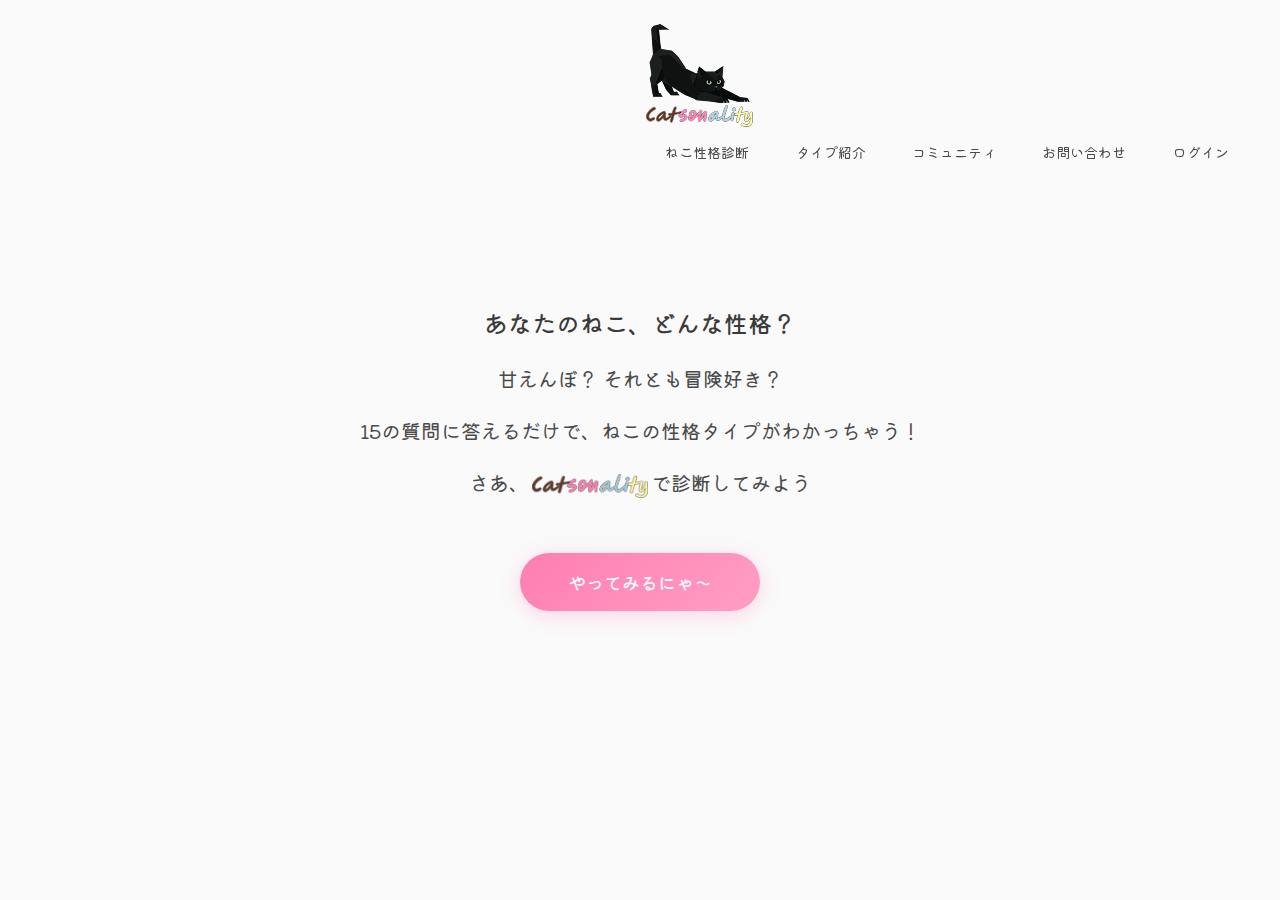
<file: start.html>
<!DOCTYPE html>
<html lang="ja">
<head>
    <meta charset="UTF-8">
    <meta name="viewport" content="width=device-width, initial-scale=1.0">
    <title>Catsonality - ねこ性格診断</title>
    <link rel="preconnect" href="https://fonts.googleapis.com">
    <link rel="preconnect" href="https://fonts.gstatic.com" crossorigin>
    <link href="https://fonts.googleapis.com/css2?family=Kiwi+Maru:wght@300;400;500&display=swap" rel="stylesheet">
    <link rel="stylesheet" href="css/style.css">
</head>
<body>
    <header class="header">
        <div class="header-container">
            <div class="logo">
                <img src="images/logo.png" alt="Catsonality Logo">
            </div>
            <nav class="nav">
                <a href="#" class="nav-link">ねこ性格診断</a>
                <a href="#" class="nav-link">タイプ紹介</a>
                <a href="#" class="nav-link">コミュニティ</a>
                <a href="#" class="nav-link">お問い合わせ</a>
                <a href="#" class="nav-link">ログイン</a>
            </nav>
        </div>
    </header>

    <main class="main-content">
        <div class="content-wrapper">
            <div class="intro-text">
                <p>あなたのねこ、どんな性格？</p>
                <p>甘えんぼ？ それとも冒険好き？</p>
                <p>15の質問に答えるだけで、ねこの性格タイプがわかっちゃう！</p>
                <p>さあ、<img src="images/logo_moji.png" alt="Catsonality" class="inline-logo">で診断してみよう</p>
            </div>
            <a href="test.html" class="cta-button">やってみるにゃ〜</a>
        </div>
    </main>
</body>
</html>
</file>
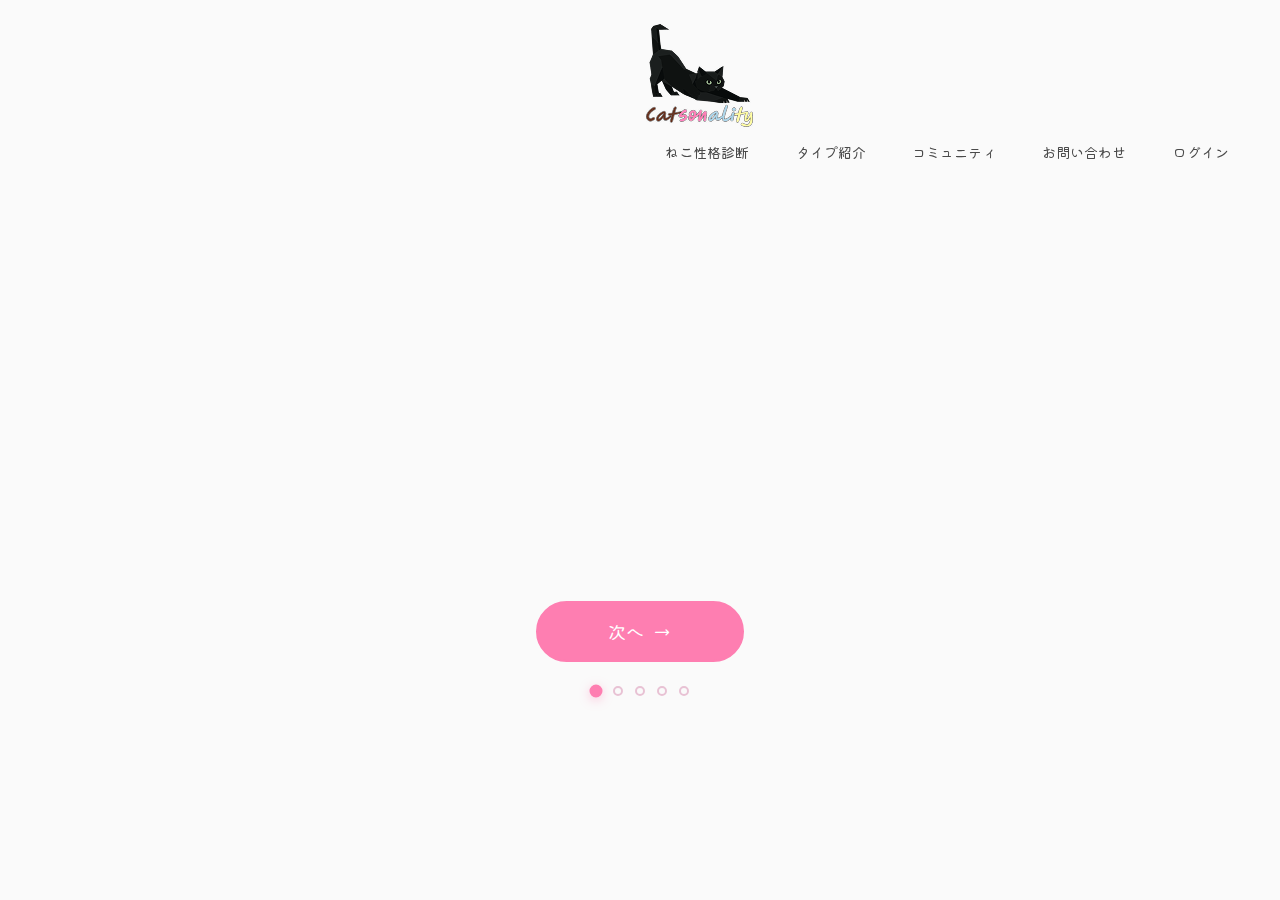
<file: test.html>
<!DOCTYPE html>
<html lang="ja">
<head>
    <meta charset="UTF-8">
    <meta name="viewport" content="width=device-width, initial-scale=1.0">
    <title>ねこ性格診断テスト - Catsonality</title>
    <link rel="preconnect" href="https://fonts.googleapis.com">
    <link rel="preconnect" href="https://fonts.gstatic.com" crossorigin>
    <link href="https://fonts.googleapis.com/css2?family=Kiwi+Maru:wght@300;400;500&display=swap" rel="stylesheet">
    <link rel="stylesheet" href="css/style.css">
    <link rel="stylesheet" href="css/test.css">
</head>
<body>
    <header class="header">
        <div class="header-container">
            <div class="logo">
                <a href="index.html">
                    <img src="images/logo.png" alt="Catsonality Logo">
                </a>
            </div>
            <nav class="nav">
                <a href="#" class="nav-link">ねこ性格診断</a>
                <a href="#" class="nav-link">タイプ紹介</a>
                <a href="#" class="nav-link">コミュニティ</a>
                <a href="#" class="nav-link">お問い合わせ</a>
                <a href="login.html" class="nav-link">ログイン</a>
            </nav>
        </div>
    </header>

    <main class="test-content">
        <div class="test-container">
            <!-- 问题区域 -->
            <div class="questions-wrapper">
                <!-- 第1页：题目1-3 -->
                <div class="question-page active" data-page="1">
                    <div class="question-item">
                        <p class="question-text">新しいものや場所にすぐ興味を持って探検する。</p>
                        <div class="rating-wrapper">
                            <span class="rating-label left">まったく当てはまらない</span>
                            <div class="rating-circles">
                                <button class="rating-circle blue" data-question="1" data-value="1"></button>
                                <button class="rating-circle blue" data-question="1" data-value="2"></button>
                                <button class="rating-circle gray" data-question="1" data-value="3"></button>
                                <button class="rating-circle pink" data-question="1" data-value="4"></button>
                                <button class="rating-circle pink" data-question="1" data-value="5"></button>
                            </div>
                            <span class="rating-label right">とても当てはまる</span>
                        </div>
                    </div>

                    <div class="question-item">
                        <p class="question-text">見知らぬ人や大きな音に敏感で、すぐ隠れてしまう。</p>
                        <div class="rating-wrapper">
                            <span class="rating-label left">まったく当てはまらない</span>
                            <div class="rating-circles">
                                <button class="rating-circle blue" data-question="2" data-value="1"></button>
                                <button class="rating-circle blue" data-question="2" data-value="2"></button>
                                <button class="rating-circle gray" data-question="2" data-value="3"></button>
                                <button class="rating-circle pink" data-question="2" data-value="4"></button>
                                <button class="rating-circle pink" data-question="2" data-value="5"></button>
                            </div>
                            <span class="rating-label right">とても当てはまる</span>
                        </div>
                    </div>

                    <div class="question-item">
                        <p class="question-text">他の猫と一緒にいると、自分が先に食べたり座ったりしたがる。</p>
                        <div class="rating-wrapper">
                            <span class="rating-label left">まったく当てはまらない</span>
                            <div class="rating-circles">
                                <button class="rating-circle blue" data-question="3" data-value="1"></button>
                                <button class="rating-circle blue" data-question="3" data-value="2"></button>
                                <button class="rating-circle gray" data-question="3" data-value="3"></button>
                                <button class="rating-circle pink" data-question="3" data-value="4"></button>
                                <button class="rating-circle pink" data-question="3" data-value="5"></button>
                            </div>
                            <span class="rating-label right">とても当てはまる</span>
                        </div>
                    </div>
                </div>

                <!-- 第2页：题目4-6 -->
                <div class="question-page" data-page="2">
                    <div class="question-item">
                        <p class="question-text">遊んでいる途中で突然テンションが上がり、走り回る。</p>
                        <div class="rating-wrapper">
                            <span class="rating-label left">まったく当てはまらない</span>
                            <div class="rating-circles">
                                <button class="rating-circle blue" data-question="4" data-value="1"></button>
                                <button class="rating-circle blue" data-question="4" data-value="2"></button>
                                <button class="rating-circle gray" data-question="4" data-value="3"></button>
                                <button class="rating-circle pink" data-question="4" data-value="4"></button>
                                <button class="rating-circle pink" data-question="4" data-value="5"></button>
                            </div>
                            <span class="rating-label right">とても当てはまる</span>
                        </div>
                    </div>

                    <div class="question-item">
                        <p class="question-text">飼い主に甘えるのが好きで、よくすり寄ってくる。</p>
                        <div class="rating-wrapper">
                            <span class="rating-label left">まったく当てはまらない</span>
                            <div class="rating-circles">
                                <button class="rating-circle blue" data-question="5" data-value="1"></button>
                                <button class="rating-circle blue" data-question="5" data-value="2"></button>
                                <button class="rating-circle gray" data-question="5" data-value="3"></button>
                                <button class="rating-circle pink" data-question="5" data-value="4"></button>
                                <button class="rating-circle pink" data-question="5" data-value="5"></button>
                            </div>
                            <span class="rating-label right">とても当てはまる</span>
                        </div>
                    </div>

                    <div class="question-item">
                        <p class="question-text">新しい環境になると少し落ち着かなくなる。</p>
                        <div class="rating-wrapper">
                            <span class="rating-label left">まったく当てはまらない</span>
                            <div class="rating-circles">
                                <button class="rating-circle blue" data-question="6" data-value="1"></button>
                                <button class="rating-circle blue" data-question="6" data-value="2"></button>
                                <button class="rating-circle gray" data-question="6" data-value="3"></button>
                                <button class="rating-circle pink" data-question="6" data-value="4"></button>
                                <button class="rating-circle pink" data-question="6" data-value="5"></button>
                            </div>
                            <span class="rating-label right">とても当てはまる</span>
                        </div>
                    </div>
                </div>

                <!-- 第3页：题目7-9 -->
                <div class="question-page" data-page="3">
                    <div class="question-item">
                        <p class="question-text">よく高いところに登ったり、外を観察したりする。</p>
                        <div class="rating-wrapper">
                            <span class="rating-label left">まったく当てはまらない</span>
                            <div class="rating-circles">
                                <button class="rating-circle blue" data-question="7" data-value="1"></button>
                                <button class="rating-circle blue" data-question="7" data-value="2"></button>
                                <button class="rating-circle gray" data-question="7" data-value="3"></button>
                                <button class="rating-circle pink" data-question="7" data-value="4"></button>
                                <button class="rating-circle pink" data-question="7" data-value="5"></button>
                            </div>
                            <span class="rating-label right">とても当てはまる</span>
                        </div>
                    </div>

                    <div class="question-item">
                        <p class="question-text">他の猫に対して強気な態度を見せることがある。</p>
                        <div class="rating-wrapper">
                            <span class="rating-label left">まったく当てはまらない</span>
                            <div class="rating-circles">
                                <button class="rating-circle blue" data-question="8" data-value="1"></button>
                                <button class="rating-circle blue" data-question="8" data-value="2"></button>
                                <button class="rating-circle gray" data-question="8" data-value="3"></button>
                                <button class="rating-circle pink" data-question="8" data-value="4"></button>
                                <button class="rating-circle pink" data-question="8" data-value="5"></button>
                            </div>
                            <span class="rating-label right">とても当てはまる</span>
                        </div>
                    </div>

                    <div class="question-item">
                        <p class="question-text">飼い主が触るとリラックスして喉を鳴らす。</p>
                        <div class="rating-wrapper">
                            <span class="rating-label left">まったく当てはまらない</span>
                            <div class="rating-circles">
                                <button class="rating-circle blue" data-question="9" data-value="1"></button>
                                <button class="rating-circle blue" data-question="9" data-value="2"></button>
                                <button class="rating-circle gray" data-question="9" data-value="3"></button>
                                <button class="rating-circle pink" data-question="9" data-value="4"></button>
                                <button class="rating-circle pink" data-question="9" data-value="5"></button>
                            </div>
                            <span class="rating-label right">とても当てはまる</span>
                        </div>
                    </div>
                </div>

                <!-- 第4页：题目10-12 -->
                <div class="question-page" data-page="4">
                    <div class="question-item">
                        <p class="question-text">突然の音や動きに過剰に反応することがある。</p>
                        <div class="rating-wrapper">
                            <span class="rating-label left">まったく当てはまらない</span>
                            <div class="rating-circles">
                                <button class="rating-circle blue" data-question="10" data-value="1"></button>
                                <button class="rating-circle blue" data-question="10" data-value="2"></button>
                                <button class="rating-circle gray" data-question="10" data-value="3"></button>
                                <button class="rating-circle pink" data-question="10" data-value="4"></button>
                                <button class="rating-circle pink" data-question="10" data-value="5"></button>
                            </div>
                            <span class="rating-label right">とても当てはまる</span>
                        </div>
                    </div>

                    <div class="question-item">
                        <p class="question-text">新しいおもちゃにすぐ飛びつくタイプだ。</p>
                        <div class="rating-wrapper">
                            <span class="rating-label left">まったく当てはまらない</span>
                            <div class="rating-circles">
                                <button class="rating-circle blue" data-question="11" data-value="1"></button>
                                <button class="rating-circle blue" data-question="11" data-value="2"></button>
                                <button class="rating-circle gray" data-question="11" data-value="3"></button>
                                <button class="rating-circle pink" data-question="11" data-value="4"></button>
                                <button class="rating-circle pink" data-question="11" data-value="5"></button>
                            </div>
                            <span class="rating-label right">とても当てはまる</span>
                        </div>
                    </div>

                    <div class="question-item">
                        <p class="question-text">食事や遊びのとき、他の猫を押しのけることがある。</p>
                        <div class="rating-wrapper">
                            <span class="rating-label left">まったく当てはまらない</span>
                            <div class="rating-circles">
                                <button class="rating-circle blue" data-question="12" data-value="1"></button>
                                <button class="rating-circle blue" data-question="12" data-value="2"></button>
                                <button class="rating-circle gray" data-question="12" data-value="3"></button>
                                <button class="rating-circle pink" data-question="12" data-value="4"></button>
                                <button class="rating-circle pink" data-question="12" data-value="5"></button>
                            </div>
                            <span class="rating-label right">とても当てはまる</span>
                        </div>
                    </div>
                </div>

                <!-- 第5页：题目13-15 -->
                <div class="question-page" data-page="5">
                    <div class="question-item">
                        <p class="question-text">興奮すると急に気分が変わって落ち着かなくなる。</p>
                        <div class="rating-wrapper">
                            <span class="rating-label left">まったく当てはまらない</span>
                            <div class="rating-circles">
                                <button class="rating-circle blue" data-question="13" data-value="1"></button>
                                <button class="rating-circle blue" data-question="13" data-value="2"></button>
                                <button class="rating-circle gray" data-question="13" data-value="3"></button>
                                <button class="rating-circle pink" data-question="13" data-value="4"></button>
                                <button class="rating-circle pink" data-question="13" data-value="5"></button>
                            </div>
                            <span class="rating-label right">とても当てはまる</span>
                        </div>
                    </div>

                    <div class="question-item">
                        <p class="question-text">よく飼い主のそばで過ごし、安心しているように見える。</p>
                        <div class="rating-wrapper">
                            <span class="rating-label left">まったく当てはまらない</span>
                            <div class="rating-circles">
                                <button class="rating-circle blue" data-question="14" data-value="1"></button>
                                <button class="rating-circle blue" data-question="14" data-value="2"></button>
                                <button class="rating-circle gray" data-question="14" data-value="3"></button>
                                <button class="rating-circle pink" data-question="14" data-value="4"></button>
                                <button class="rating-circle pink" data-question="14" data-value="5"></button>
                            </div>
                            <span class="rating-label right">とても当てはまる</span>
                        </div>
                    </div>

                    <div class="question-item">
                        <p class="question-text">初めての人や音にもあまり動じない。</p>
                        <div class="rating-wrapper">
                            <span class="rating-label left">まったく当てはまらない</span>
                            <div class="rating-circles">
                                <button class="rating-circle blue" data-question="15" data-value="1"></button>
                                <button class="rating-circle blue" data-question="15" data-value="2"></button>
                                <button class="rating-circle gray" data-question="15" data-value="3"></button>
                                <button class="rating-circle pink" data-question="15" data-value="4"></button>
                                <button class="rating-circle pink" data-question="15" data-value="5"></button>
                            </div>
                            <span class="rating-label right">とても当てはまる</span>
                        </div>
                    </div>
                </div>

                <!-- 个人资料设置页 (第6页) -->
                <div class="question-page profile-page" data-page="6">
                    <h2 class="profile-title">最後に、ねこちゃんのことを教えてね</h2>
                    
                    <div class="profile-upload-container">
                        <div class="avatar-upload" id="avatarUpload">
                            <div class="avatar-preview" id="avatarPreview">
                                <span class="placeholder-text">写真を選択</span>
                            </div>
                            <input type="file" id="fileInput" accept="image/*" hidden>
                        </div>
                        <p class="upload-hint">クリックして写真をアップロード（任意）</p>
                    </div>

                    <div class="profile-input-container">
                        <label for="catName" class="input-label">ねこちゃんのお名前</label>
                        <input type="text" id="catName" class="name-input" placeholder="名前を入力してね（任意）">
                    </div>
                </div>
            </div>

            <!-- 导航按钮区域 -->
            <div class="navigation-area">
                <div class="nav-buttons">
                    <button class="nav-btn prev-btn" id="prevBtn">
                        <span class="arrow-icon">←</span>
                        <span>戻る</span>
                    </button>
                    <button class="nav-btn next-btn" id="nextBtn">
                        <span id="nextBtnText">次へ</span>
                        <span class="arrow-icon">→</span>
                    </button>
                </div>

                <!-- 分页指示器 -->
                <div class="page-indicator">
                    <span class="indicator-dot active" data-page="1"></span>
                    <span class="indicator-dot" data-page="2"></span>
                    <span class="indicator-dot" data-page="3"></span>
                    <span class="indicator-dot" data-page="4"></span>
                    <span class="indicator-dot" data-page="5"></span>
                </div>
            </div>
        </div>
    </main>

    <script src="js/test.js"></script>
</body>
</html>
</file>
<file: css/style.css>
/* 全局样式重置 */
* {
    margin: 0;
    padding: 0;
    box-sizing: border-box;
}

html {
    font-size: 16px;
}

:root {
    --primary: #FE7EB1;
    --primary-light: #FF9EC4;
    --primary-dark: #FF6BA6;
    --primary-soft: #fff5f8;
    --primary-shadow: rgba(254, 126, 177, 0.3);
}

body {
    font-family: "Kiwi Maru", -apple-system, BlinkMacSystemFont, "Segoe UI", "Hiragino Sans", "Hiragino Kaku Gothic ProN", "Yu Gothic", "Meiryo", sans-serif;
    width: 100%;
    min-height: 100vh;
    /* 极简白色背景，微暖色调 */
    background: #FAFAFA;
    background-attachment: fixed;
}

/* 测试页保持不滚动 */
body:has(.test-content) {
    height: 100vh;
    overflow: hidden;
}

/* 首页有社区预览时允许滚动 */
body:has(.community-preview) {
    height: auto;
    overflow-y: auto;
}

/* 首页无社区预览时不滚动 */
body:has(.main-content):not(:has(.community-preview)) {
    height: 100vh;
    overflow: hidden;
}

/* 结果页允许滚动 */
body:has(.result-content) {
    height: auto;
    overflow-y: auto;
}

button,
input[type="button"],
input[type="submit"],
.btn {
    font-family: "Kiwi Maru", -apple-system, BlinkMacSystemFont, "Segoe UI", "Hiragino Sans", "Hiragino Kaku Gothic ProN", "Yu Gothic", "Meiryo", sans-serif;
}

/* ===== 漂浮猫咪装饰 ===== */
.floating-cats {
    position: fixed;
    top: 0;
    left: 0;
    width: 100%;
    height: 100vh;
    pointer-events: none;
    z-index: 50;
    overflow: hidden;
    transition: opacity 0.6s ease;
}

.float-cat {
    position: absolute;
    width: 100px;
    opacity: 0.35;
    animation: float 6s ease-in-out infinite;
    pointer-events: auto;
    cursor: pointer;
    transition: transform 0.4s cubic-bezier(0.34, 1.56, 0.64, 1), 
                opacity 0.3s ease;
}

.float-cat img {
    width: 100%;
    height: auto;
    filter: grayscale(10%) saturate(0.9);
    transition: filter 0.3s ease;
}

.float-cat:hover {
    opacity: 1;
    transform: scale(1.2);
    animation-play-state: paused;
}

.float-cat:hover img {
    filter: grayscale(0%) saturate(1.1);
}

/* 气泡提示框 */
.float-cat::before {
    content: attr(data-name);
    position: absolute;
    bottom: calc(100% + 12px);
    left: 50%;
    transform: translateX(-50%) scale(0.8);
    background: rgba(255, 255, 255, 0.95);
    color: #4a4a4a;
    font-size: 0.8rem;
    font-weight: 500;
    padding: 0.5rem 0.8rem;
    border-radius: 12px;
    white-space: nowrap;
    box-shadow: 0 2px 12px rgba(0, 0, 0, 0.1);
    opacity: 0;
    visibility: hidden;
    transition: all 0.3s cubic-bezier(0.34, 1.56, 0.64, 1);
    z-index: 10;
}

/* 气泡小三角 */
.float-cat::after {
    content: '';
    position: absolute;
    bottom: calc(100% + 4px);
    left: 50%;
    transform: translateX(-50%) scale(0.8);
    border: 6px solid transparent;
    border-top-color: rgba(255, 255, 255, 0.95);
    opacity: 0;
    visibility: hidden;
    transition: all 0.3s cubic-bezier(0.34, 1.56, 0.64, 1);
    z-index: 10;
}

.float-cat:hover::before,
.float-cat:hover::after {
    opacity: 1;
    visibility: visible;
    transform: translateX(-50%) scale(1);
}

/* 各猫咪位置和动画延迟 */
.cat-1 {
    top: 12%;
    left: 28%;
    width: 95px;
    animation-duration: 5s;
    animation-delay: 0s;
}

.cat-2 {
    top: 18%;
    right: 28%;
    width: 90px;
    animation-duration: 7s;
    animation-delay: -1s;
}

.cat-3 {
    top: 38%;
    left: 12%;
    width: 105px;
    animation-duration: 6s;
    animation-delay: -2s;
}

.cat-4 {
    top: 35%;
    right: 12%;
    width: 110px;
    animation-duration: 5.5s;
    animation-delay: -3s;
}

.cat-5 {
    top: 22%;
    left: 38%;
    width: 80px;
    animation-duration: 6.5s;
    animation-delay: -1.5s;
}

.cat-6 {
    top: 20%;
    right: 38%;
    width: 80px;
    animation-duration: 5s;
    animation-delay: -2.5s;
}

.cat-7 {
    bottom: 15%;
    left: 18%;
    width: 95px;
    animation-duration: 7s;
    animation-delay: -0.5s;
}

.cat-8 {
    bottom: 12%;
    right: 18%;
    width: 100px;
    animation-duration: 6s;
    animation-delay: -3.5s;
}

@keyframes float {
    0%, 100% {
        transform: translateY(0) rotate(0deg);
    }
    25% {
        transform: translateY(-15px) rotate(2deg);
    }
    50% {
        transform: translateY(-25px) rotate(0deg);
    }
    75% {
        transform: translateY(-10px) rotate(-2deg);
    }
}

/* ===== 固定Logo ===== */
.logo-fixed {
    position: fixed;
    top: 1.5rem;
    left: 2rem;
    z-index: 200;
}

.logo-fixed img {
    height: 4rem;
    width: auto;
    display: block;
    transition: transform 0.3s ease;
    filter: drop-shadow(0 2px 8px rgba(0, 0, 0, 0.08));
}

.logo-fixed:hover img {
    transform: scale(1.08);
}

/* ===== Header 样式 ===== */
.header {
    position: fixed;
    top: 1.5rem;
    right: 2rem;
    z-index: 100;
    background: transparent;
}

/* ===== 导航栏胶囊按钮风格 ===== */
.nav {
    display: flex;
    align-items: center;
    gap: 0.5rem;
}

.nav-link {
    color: #4a4a4a;
    font-size: 0.875rem;
    text-decoration: none;
    white-space: nowrap;
    padding: 0.6rem 1.2rem;
    border-radius: 999px;
    transition: all 0.3s ease;
    position: relative;
}

.nav-link:hover {
    color: #FE7EB1;
    background-color: rgba(254, 126, 177, 0.08);
}

.nav-link.active {
    color: #FE7EB1;
    background-color: rgba(254, 126, 177, 0.12);
    font-weight: 600;
}

.nav-link:active {
    transform: scale(0.97);
}

/* 登录按钮特殊样式 */
.nav-link.login-btn {
    background: linear-gradient(135deg, var(--primary) 0%, var(--primary-light) 100%);
    color: #ffffff;
    font-weight: 500;
    box-shadow: 0 2px 10px rgba(254, 126, 177, 0.25);
    margin-left: 0.5rem;
}

.nav-link.login-btn:hover {
    background: linear-gradient(135deg, var(--primary-dark) 0%, var(--primary) 100%);
    color: #ffffff;
    transform: translateY(-2px);
    box-shadow: 0 4px 15px rgba(254, 126, 177, 0.35);
}

.nav-link.login-btn:active {
    transform: translateY(0) scale(0.98);
}

/* ナビ背景（重なり時） */
.header {
    transition: background 0.2s ease, box-shadow 0.2s ease;
}

.header.nav-overlay {
    background: rgba(255, 255, 255, 0.75);
    border: 1px solid rgba(0, 0, 0, 0.04);
    border-radius: 999px;
    padding: 0.4rem 0.6rem;
    backdrop-filter: blur(8px);
    box-shadow: 0 6px 16px rgba(0, 0, 0, 0.08);
}

/* マイページ表示（アバター + 名前） */
.nav-link.mypage-btn {
    display: inline-flex;
    align-items: center;
    gap: 0.5rem;
    padding: 0.45rem 0.9rem;
    background: #ffffff;
    border: 1px solid #f0f0f0;
    box-shadow: 0 2px 8px rgba(0, 0, 0, 0.06);
}

.nav-link.mypage-btn:hover {
    background-color: rgba(254, 126, 177, 0.08);
}

.nav-avatar {
    width: 24px;
    height: 24px;
    border-radius: 999px;
    object-fit: cover;
    border: 1px solid #f2f2f2;
}

.nav-name {
    color: #4a4a4a;
    font-size: 0.85rem;
}

/* ===== 主体内容样式 ===== */
.main-content {
    width: 100%;
    height: 100vh;
    display: flex;
    align-items: center;
    justify-content: center;
    padding: 0 2%;
    overflow: hidden;
    position: relative;
    z-index: 1;
}

.content-wrapper {
    width: 90%;
    max-width: 900px;
    display: flex;
    flex-direction: column;
    align-items: center;
    justify-content: center;
    position: relative;
    z-index: 2;
}

.intro-text {
    color: #4a4a4a;
    font-size: 1.25rem;
    line-height: 2.2;
    text-align: center;
    margin-bottom: 2.5rem;
}

.intro-text p {
    margin: 0.5rem 0;
}

.intro-text p:first-child {
    font-size: 1.5rem;
    font-weight: 500;
    color: #3a3a3a;
}

.inline-logo {
    height: 1.5rem;
    width: auto;
    vertical-align: middle;
    display: inline-block;
    margin: 0 0.2rem;
}

/* ===== CTA按钮样式 ===== */
.cta-button {
    display: inline-block;
    padding: 1rem 3rem;
    min-width: 14rem;
    background: linear-gradient(135deg, #FE7EB1 0%, #FF9EC4 100%);
    color: #ffffff;
    font-size: 1.125rem;
    font-weight: 500;
    text-decoration: none;
    border-radius: 999px;
    text-align: center;
    transition: all 0.3s ease;
    box-shadow: 0 4px 20px rgba(254, 126, 177, 0.3);
    position: relative;
    overflow: hidden;
}

.cta-button::before {
    content: '';
    position: absolute;
    top: 0;
    left: -100%;
    width: 100%;
    height: 100%;
    background: linear-gradient(90deg, transparent, rgba(255, 255, 255, 0.2), transparent);
    transition: left 0.5s ease;
}

.cta-button:hover {
    transform: translateY(-3px) scale(1.02);
    box-shadow: 0 8px 30px rgba(254, 126, 177, 0.4);
}

.cta-button:hover::before {
    left: 100%;
}

.cta-button:active {
    transform: translateY(0) scale(0.98);
}

/* ===== 响应式设计 ===== */
@media (max-width: 768px) {
    html {
        font-size: 14px;
    }
    
    .logo-fixed {
        top: 1rem;
        left: 1rem;
    }
    
    .logo-fixed img {
        height: 3rem;
    }
    
    .header {
        top: 1rem;
        right: 1rem;
    }
    
    .nav {
        flex-wrap: wrap;
        gap: 0.3rem;
        justify-content: flex-end;
    }
    
    .nav-link {
        font-size: 0.8rem;
        padding: 0.4rem 0.8rem;
    }
    
    .intro-text {
        font-size: 1.1rem;
        line-height: 1.9;
    }
    
    .intro-text p:first-child {
        font-size: 1.3rem;
    }
    
    .cta-button {
        min-width: 12rem;
        font-size: 1rem;
        padding: 0.9rem 2.5rem;
    }
    
    /* 移动端减少猫咪数量 */
    .cat-3, .cat-4, .cat-7, .cat-8 {
        display: none;
    }
    
    .float-cat {
        width: 80px;
        opacity: 0.28;
    }
}

@media (max-width: 480px) {
    html {
        font-size: 13px;
    }
    
    .logo-fixed {
        top: 0.8rem;
        left: 0.8rem;
    }
    
    .logo-fixed img {
        height: 2.5rem;
    }
    
    .header {
        top: 0.8rem;
        right: 0.8rem;
    }
    
    .nav {
        gap: 0.2rem;
    }
    
    .nav-link {
        font-size: 0.75rem;
        padding: 0.4rem 0.6rem;
    }
    
    .nav-link.login-btn {
        margin-left: 0.2rem;
    }
    
    .intro-text {
        font-size: 1rem;
        margin-bottom: 2rem;
    }
    
    .intro-text p:first-child {
        font-size: 1.15rem;
    }
    
    .inline-logo {
        height: 1.3rem;
    }
    
    .float-cat {
        width: 70px;
        opacity: 0.22;
    }
}

/* ===== Loading Page ===== */
.loading-page {
    position: fixed;
    top: 0;
    left: 0;
    width: 100%;
    height: 100%;
    background: #FAFAFA;
    display: flex;
    flex-direction: column;
    align-items: center;
    justify-content: center;
    z-index: 9999;
    transition: opacity 0.5s ease, visibility 0.5s ease;
}

.loading-page.hidden {
    opacity: 0;
    visibility: hidden;
    pointer-events: none;
}

.loading-content {
    display: flex;
    flex-direction: column;
    align-items: center;
    gap: 1.5rem;
}

/* Logo动画 */
.loading-logo {
    width: 120px;
    height: 120px;
    animation: logoBounce 1.2s ease-in-out infinite;
}

.loading-logo img {
    width: 100%;
    height: 100%;
    object-fit: contain;
}

/* Loading 文字 */
.loading-text {
    font-size: 0.9rem;
    color: #999;
    letter-spacing: 0.1em;
}

.loading-dots {
    display: inline-flex;
    gap: 4px;
    margin-left: 4px;
}

.loading-dots span {
    width: 4px;
    height: 4px;
    background: var(--primary);
    border-radius: 50%;
    animation: dotPulse 1.4s ease-in-out infinite;
}

.loading-dots span:nth-child(2) {
    animation-delay: 0.2s;
}

.loading-dots span:nth-child(3) {
    animation-delay: 0.4s;
}

/* 动画 */
@keyframes logoBounce {
    0%, 100% {
        transform: translateY(0) scale(1);
    }
    50% {
        transform: translateY(-10px) scale(1.05);
    }
}@keyframes dotPulse {
    0%, 80%, 100% {
        opacity: 0.3;
        transform: scale(0.8);
    }
    40% {
        opacity: 1;
        transform: scale(1);
    }
}
</file>
<file: css/test.css>
/* 测试页面主体样式 */
.test-content {
    width: 100%;
    height: 100vh;
    display: flex;
    align-items: center;
    justify-content: center;
    padding: 0 2%;
    overflow: hidden;
}

/* 导航当前页高亮 */
.nav-link.active {
    color: #FE7EB1;
}

.test-container {
    width: 90%;
    max-width: 1000px;
    display: flex;
    flex-direction: column;
    align-items: center;
    justify-content: center;
    gap: 2rem;
}

/* 问题区域 */
.questions-wrapper {
    width: 100%;
    position: relative;
}

.question-page {
    display: none;
    flex-direction: column;
    gap: 2rem;
    width: 100%;
    opacity: 0;
    transform: translateY(30px) scale(0.95);
    transition: opacity 0.5s cubic-bezier(0.4, 0, 0.2, 1), 
                transform 0.5s cubic-bezier(0.4, 0, 0.2, 1);
}

.question-page.active {
    display: flex;
    animation: pageEnter 0.5s cubic-bezier(0.4, 0, 0.2, 1) forwards;
}

.question-page.exiting {
    animation: pageExit 0.4s cubic-bezier(0.4, 0, 0.2, 1) forwards;
}

/* 页面进入动画 */
@keyframes pageEnter {
    0% {
        opacity: 0;
        transform: translateY(30px) scale(0.95);
    }
    100% {
        opacity: 1;
        transform: translateY(0) scale(1);
    }
}

/* 页面退出动画 */
@keyframes pageExit {
    0% {
        opacity: 1;
        transform: translateY(0) scale(1);
    }
    100% {
        opacity: 0;
        transform: translateY(-20px) scale(0.98);
    }
}

.question-item {
    display: flex;
    flex-direction: column;
    gap: 1rem;
    width: 100%;
}

.question-text {
    color: #4a4a4a;
    font-size: 20px;
    line-height: 1.8;
    text-align: center;
    margin: 0;
    font-weight: 400;
}

/* 评分区域 */
.rating-wrapper {
    display: flex;
    align-items: center;
    justify-content: center;
    gap: 1.5rem;
    flex-wrap: wrap;
}

.rating-label {
    font-size: 14px;
    white-space: nowrap;
}

.rating-label.left {
    color: #A3C7D9;
}

.rating-label.right {
    color: #FE7EB1;
}

.rating-circles {
    display: flex;
    align-items: center;
    gap: 1rem;
}

.rating-circle {
    width: 2.5rem;
    height: 2.5rem;
    border-radius: 50%;
    border: 2px solid;
    background-color: transparent;
    cursor: pointer;
    transition: all 0.2s ease;
    padding: 0;
    position: relative;
    display: flex;
    align-items: center;
    justify-content: center;
}

/* Check mark 图标 */
.rating-circle::after {
    content: '✓';
    color: #ffffff;
    font-size: 1.2rem;
    font-weight: bold;
    opacity: 0;
    transition: opacity 0.2s ease;
}

/* 两端圆圈最大 */
.rating-circle[data-value="1"],
.rating-circle[data-value="5"] {
    width: 3rem;
    height: 3rem;
}

.rating-circle[data-value="1"]::after,
.rating-circle[data-value="5"]::after {
    font-size: 1.4rem;
}

/* 第二和第四个圆圈中等 */
.rating-circle[data-value="2"],
.rating-circle[data-value="4"] {
    width: 2.5rem;
    height: 2.5rem;
}

.rating-circle[data-value="2"]::after,
.rating-circle[data-value="4"]::after {
    font-size: 1.2rem;
}

/* 中间圆圈最小 */
.rating-circle[data-value="3"] {
    width: 2rem;
    height: 2rem;
}

.rating-circle[data-value="3"]::after {
    font-size: 1rem;
}

/* 圆点颜色 */
.rating-circle.blue {
    border-color: #A3C7D9;
}

.rating-circle.gray {
    border-color: #9B9FAA;
}

.rating-circle.pink {
    border-color: #FE7EB1;
}

/* 选中状态 - 实心颜色 + 白色check mark */
.rating-circle.blue.selected {
    background-color: #A3C7D9;
    border-color: #A3C7D9;
    box-shadow: 0 0 0 3px rgba(163, 199, 217, 0.3);
}

.rating-circle.gray.selected {
    background-color: #9B9FAA;
    border-color: #9B9FAA;
    box-shadow: 0 0 0 3px rgba(155, 159, 170, 0.3);
}

.rating-circle.pink.selected {
    background-color: #FE7EB1;
    border-color: #FE7EB1;
    box-shadow: 0 0 0 3px rgba(254, 126, 177, 0.3);
}

/* 选中时显示完全不透明的check mark */
.rating-circle.selected::after {
    opacity: 1;
}

/* 已回答的题目样式 - 降低透明度但保持可交互 */
.question-item.answered {
    opacity: 0.5;
    transition: opacity 0.3s ease;
}

/* 未回答题目高亮提示 */
.question-item.highlight-unanswered {
    animation: highlightPulse 0.5s ease-in-out 3;
    background: rgba(254, 126, 177, 0.1);
    border-radius: 12px;
    padding: 1rem;
    margin: -1rem;
}

@keyframes highlightPulse {
    0%, 100% {
        box-shadow: 0 0 0 0 rgba(254, 126, 177, 0);
    }
    50% {
        box-shadow: 0 0 0 8px rgba(254, 126, 177, 0.3);
    }
}

/* hover效果 - 仅对未选中的圆圈生效 */
.rating-circle:not(.selected):hover {
    transform: scale(1.1);
}

.rating-circle.blue:not(.selected):hover {
    background-color: #A3C7D9;
}

.rating-circle.gray:not(.selected):hover {
    background-color: #9B9FAA;
}

.rating-circle.pink:not(.selected):hover {
    background-color: #FE7EB1;
}

/* Hover时显示半透明check mark */
.rating-circle:not(.selected):hover::after {
    opacity: 0.8;
}

/* 导航区域 */
.navigation-area {
    display: flex;
    flex-direction: column;
    align-items: center;
    gap: 1.5rem;
    width: 100%;
}

.nav-buttons {
    display: flex;
    gap: 2rem;
    align-items: center;
    justify-content: center;
}

.nav-btn {
    display: flex;
    align-items: center;
    justify-content: center;
    gap: 0.5rem;
    padding: 0.875rem 2rem;
    min-width: 13rem;
    border-radius: 999px;
    font-size: 1.125rem;
    cursor: pointer;
    transition: all 0.3s cubic-bezier(0.4, 0, 0.2, 1);
    border: 2px solid;
}

.nav-btn .arrow-icon {
    display: inline-block;
    transition: transform 0.3s cubic-bezier(0.4, 0, 0.2, 1);
    font-size: 1.25rem;
}

/* 上一页按钮（描边样式） */
.prev-btn {
    background-color: #ffffff;
    color: #FE7EB1;
    border-color: #FE7EB1;
    display: none;
    opacity: 0;
    transform: translateX(-10px);
}

.prev-btn.show {
    display: flex;
    animation: slideInLeft 0.3s cubic-bezier(0.4, 0, 0.2, 1) forwards;
}

@keyframes slideInLeft {
    from {
        opacity: 0;
        transform: translateX(-10px);
    }
    to {
        opacity: 1;
        transform: translateX(0);
    }
}

.prev-btn:hover {
    transform: scale(1.05);
    box-shadow: 0 4px 16px rgba(254, 126, 177, 0.25);
}

.prev-btn:hover .arrow-icon {
    transform: translateX(-3px);
}

.prev-btn:active {
    transform: scale(0.95) translateX(0);
}

/* 下一页按钮（实心样式） */
.next-btn {
    background-color: #FE7EB1;
    color: #ffffff;
    border-color: #FE7EB1;
}

.next-btn:hover {
    transform: scale(1.05);
    box-shadow: 0 4px 16px rgba(254, 126, 177, 0.4);
}

.next-btn:hover .arrow-icon {
    transform: translateX(3px);
}

.next-btn:active {
    transform: scale(0.95);
}

/* 按钮点击时禁用状态 */
.nav-btn.disabled {
    opacity: 0.6;
    cursor: not-allowed;
    pointer-events: none;
}

/* 分页指示器 */
.page-indicator {
    display: flex;
    gap: 0.75rem;
    align-items: center;
    justify-content: center;
}

.indicator-dot {
    width: 0.625rem;
    height: 0.625rem;
    border-radius: 50%;
    background-color: transparent;
    border: 2px solid #e8c2d4;
    cursor: pointer;
    transition: all 0.4s cubic-bezier(0.4, 0, 0.2, 1);
}

.indicator-dot.active {
    background-color: #FE7EB1;
    border-color: #FE7EB1;
    transform: scale(1.3);
    box-shadow: 0 2px 8px rgba(254, 126, 177, 0.4);
}

.indicator-dot:hover:not(.active) {
    border-color: #FE7EB1;
    transform: scale(1.15);
}

/* Profile Page Styles */
.profile-page {
    align-items: center;
    justify-content: center;
    text-align: center;
}

.profile-title {
    font-size: 1.5rem;
    color: #4a4a4a;
    margin-bottom: 2rem;
}

.profile-upload-container {
    display: flex;
    flex-direction: column;
    align-items: center;
    gap: 1rem;
    margin-bottom: 2rem;
}

.avatar-upload {
    width: 150px;
    height: 150px;
    border-radius: 50%;
    background-color: #f5f5f5;
    border: 3px dashed #e0e0e0;
    cursor: pointer;
    overflow: hidden;
    position: relative;
    transition: all 0.3s ease;
}

.avatar-upload:hover {
    border-color: #FE7EB1;
    background-color: #fff0f5;
}

.avatar-preview {
    width: 100%;
    height: 100%;
    display: flex;
    align-items: center;
    justify-content: center;
    background-size: cover;
    background-position: center;
}

.placeholder-text {
    color: #999;
    font-size: 0.9rem;
    pointer-events: none;
}

.upload-hint {
    font-size: 0.9rem;
    color: #888;
}

.profile-input-container {
    width: 100%;
    max-width: 300px;
    display: flex;
    flex-direction: column;
    gap: 0.5rem;
    text-align: left;
}

.input-label {
    font-size: 1rem;
    color: #4a4a4a;
    margin-left: 0.5rem;
}

.name-input {
    width: 100%;
    padding: 1rem 1.5rem;
    border-radius: 999px;
    border: 2px solid #e0e0e0;
    font-size: 1rem;
    outline: none;
    transition: border-color 0.3s ease;
}

.name-input:focus {
    border-color: #FE7EB1;
}

/* 响应式设计 */
@media (max-width: 768px) {
    .test-container {
        gap: 1.5rem;
    }

    .question-page {
        gap: 2.2rem;
    }

    .question-text {
        font-size: 18px;
    }

    .rating-wrapper {
        width: 100%;
        display: grid;
        grid-template-columns: 1fr 1fr;
        align-items: start;
        gap: 0.6rem;
    }

    .rating-circles {
        gap: 0.75rem;
    }

    .rating-circle {
        width: 2.2rem;
        height: 2.2rem;
    }

    .rating-circle[data-value="1"],
    .rating-circle[data-value="5"] {
        width: 2.6rem;
        height: 2.6rem;
    }

    .rating-circle[data-value="1"]::after,
    .rating-circle[data-value="5"]::after {
        font-size: 1.2rem;
    }

    .rating-circle[data-value="2"],
    .rating-circle[data-value="4"] {
        width: 2.2rem;
        height: 2.2rem;
    }

    .rating-circle[data-value="2"]::after,
    .rating-circle[data-value="4"]::after {
        font-size: 1rem;
    }

    .rating-circle[data-value="3"] {
        width: 1.8rem;
        height: 1.8rem;
    }

    .rating-circle[data-value="3"]::after {
        font-size: 0.9rem;
    }

    .rating-label {
        font-size: 13px;
        white-space: normal;
        line-height: 1.25;
    }

    .rating-circles {
        grid-column: 1 / -1;
        justify-self: center;
        order: 1;
    }

    .rating-label.left {
        text-align: left;
        order: 2;
    }

    .rating-label.right {
        text-align: right;
        order: 3;
    }

    .nav-buttons {
        gap: 1rem;
        flex-wrap: wrap;
    }

    .nav-btn {
        min-width: 10rem;
        font-size: 1rem;
        padding: 0.75rem 1.5rem;
    }
}

@media (max-width: 480px) {
    .question-page {
        gap: 2rem;
    }

    .test-content {
        padding: 0 3%;
    }

    .question-text {
        font-size: 16px;
    }

    .rating-circle {
        width: 2rem;
        height: 2rem;
        border-width: 1.5px;
    }

    .rating-circle[data-value="1"],
    .rating-circle[data-value="5"] {
        width: 2.4rem;
        height: 2.4rem;
    }

    .rating-circle[data-value="1"]::after,
    .rating-circle[data-value="5"]::after {
        font-size: 1.1rem;
    }

    .rating-circle[data-value="2"],
    .rating-circle[data-value="4"] {
        width: 2rem;
        height: 2rem;
    }

    .rating-circle[data-value="2"]::after,
    .rating-circle[data-value="4"]::after {
        font-size: 0.95rem;
    }

    .rating-circle[data-value="3"] {
        width: 1.6rem;
        height: 1.6rem;
    }

    .rating-circle[data-value="3"]::after {
        font-size: 0.8rem;
    }

    .rating-circles {
        gap: 0.5rem;
    }

    .rating-label {
        font-size: 12px;
    }

    .rating-wrapper {
        grid-template-columns: 1fr 1fr;
        gap: 0.45rem;
    }

    .nav-btn {
        min-width: 8rem;
        font-size: 0.95rem;
        padding: 0.7rem 1.2rem;
    }

    .nav-btn .arrow-icon {
        font-size: 1rem;
    }
    
    .avatar-upload {
        width: 120px;
        height: 120px;
    }
    
    .profile-title {
        font-size: 1.2rem;
    }
}
</file>
